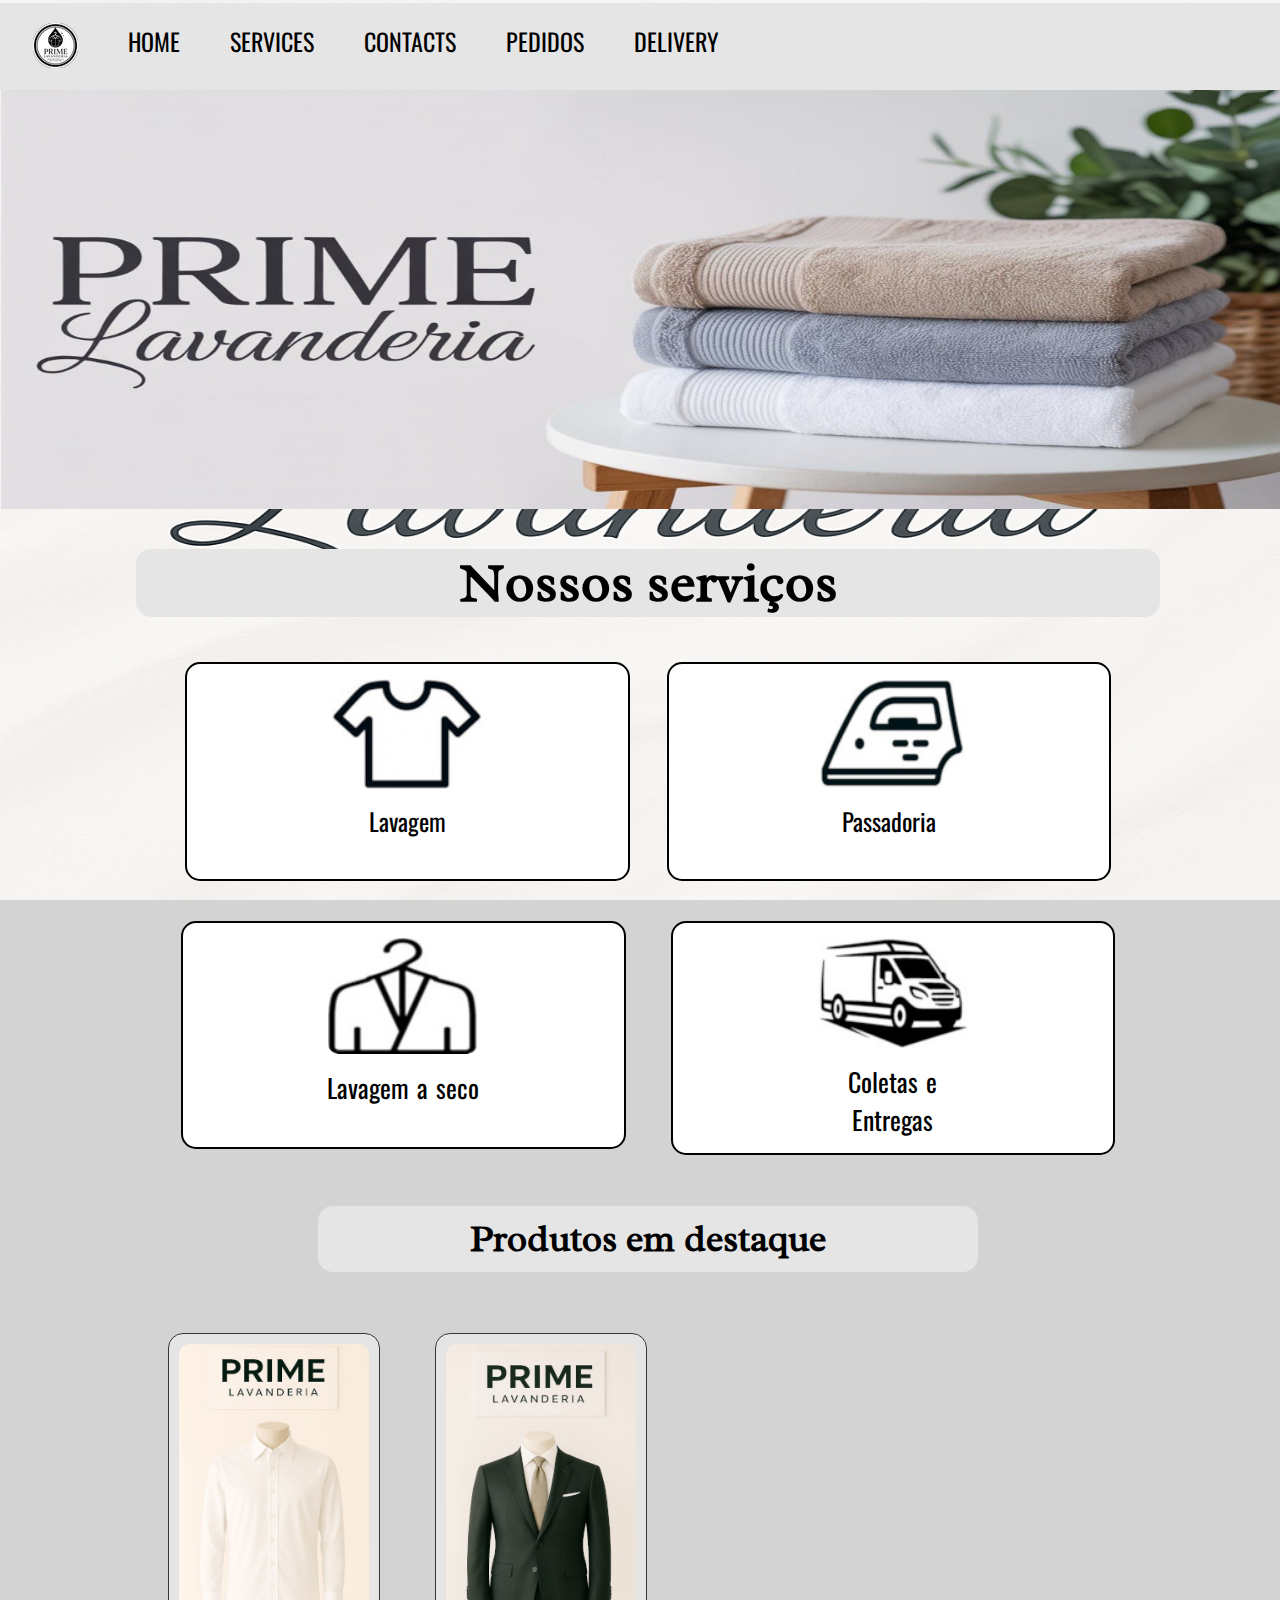
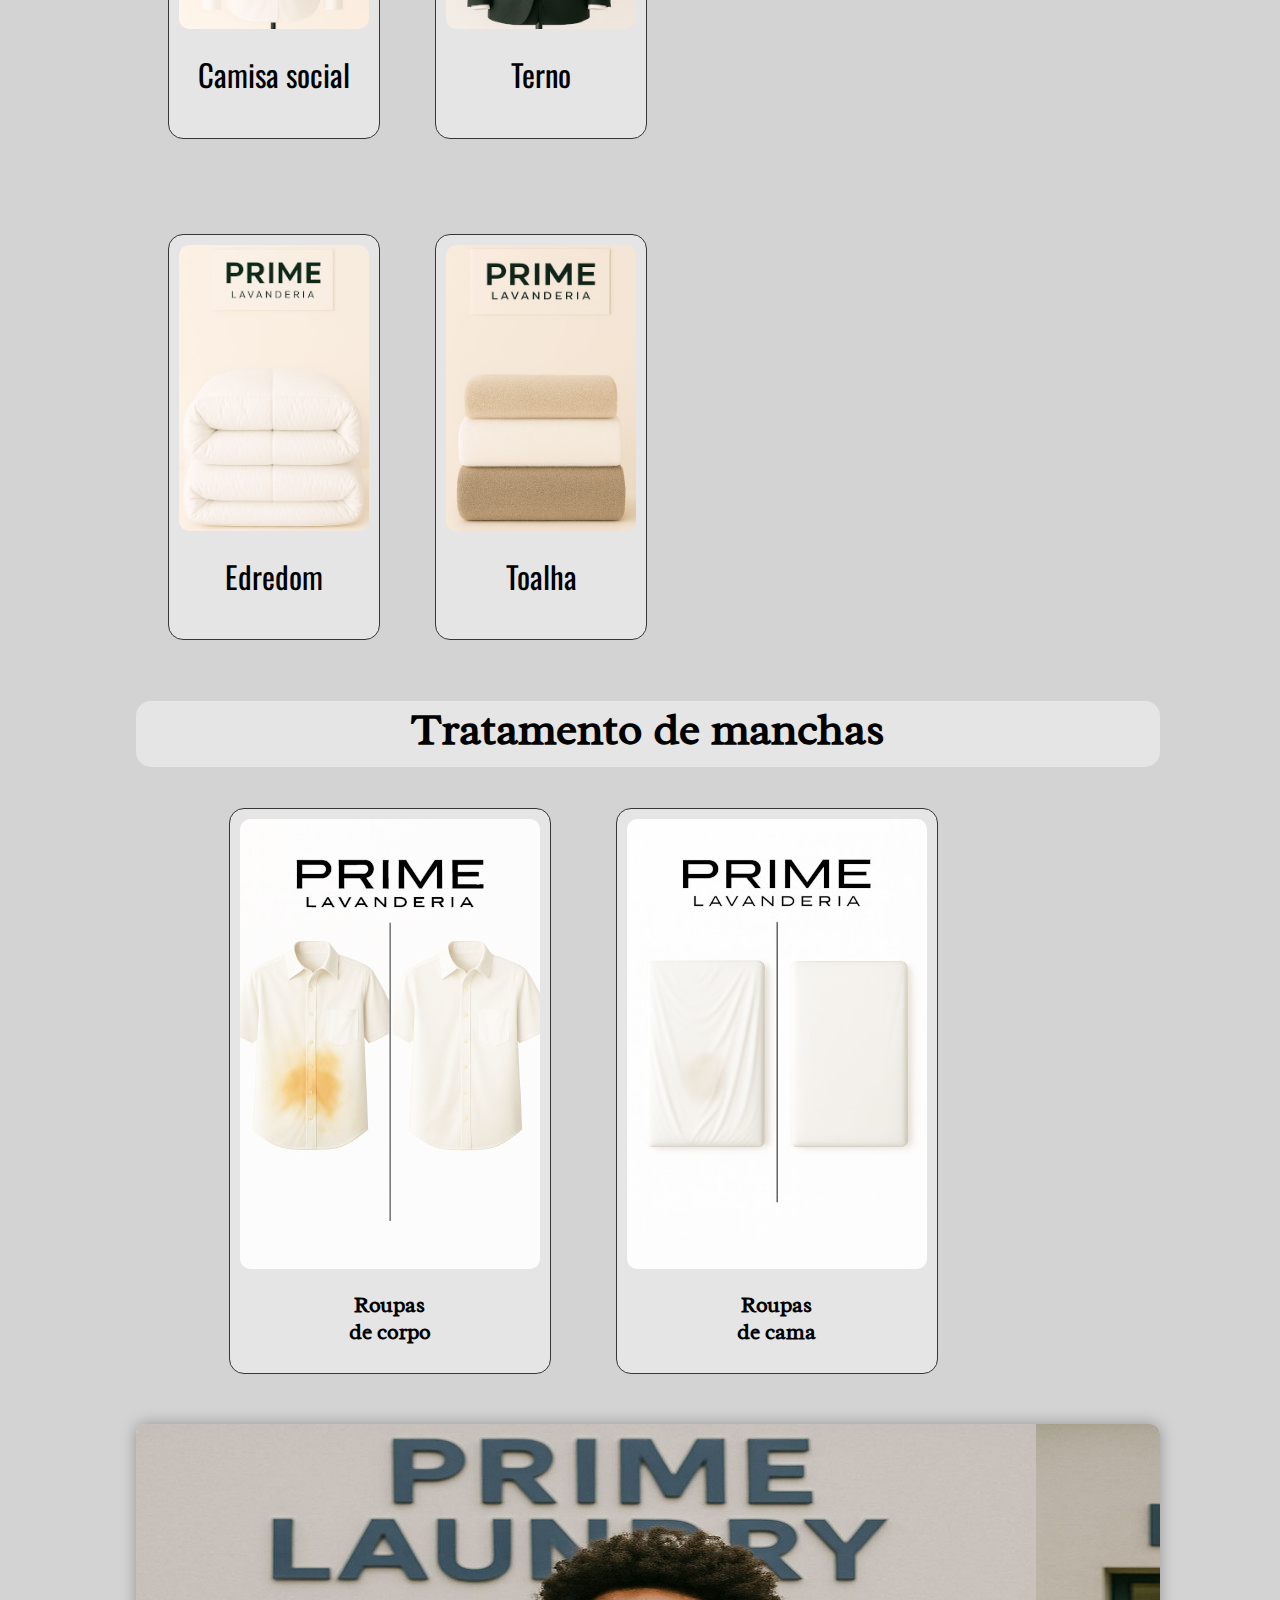
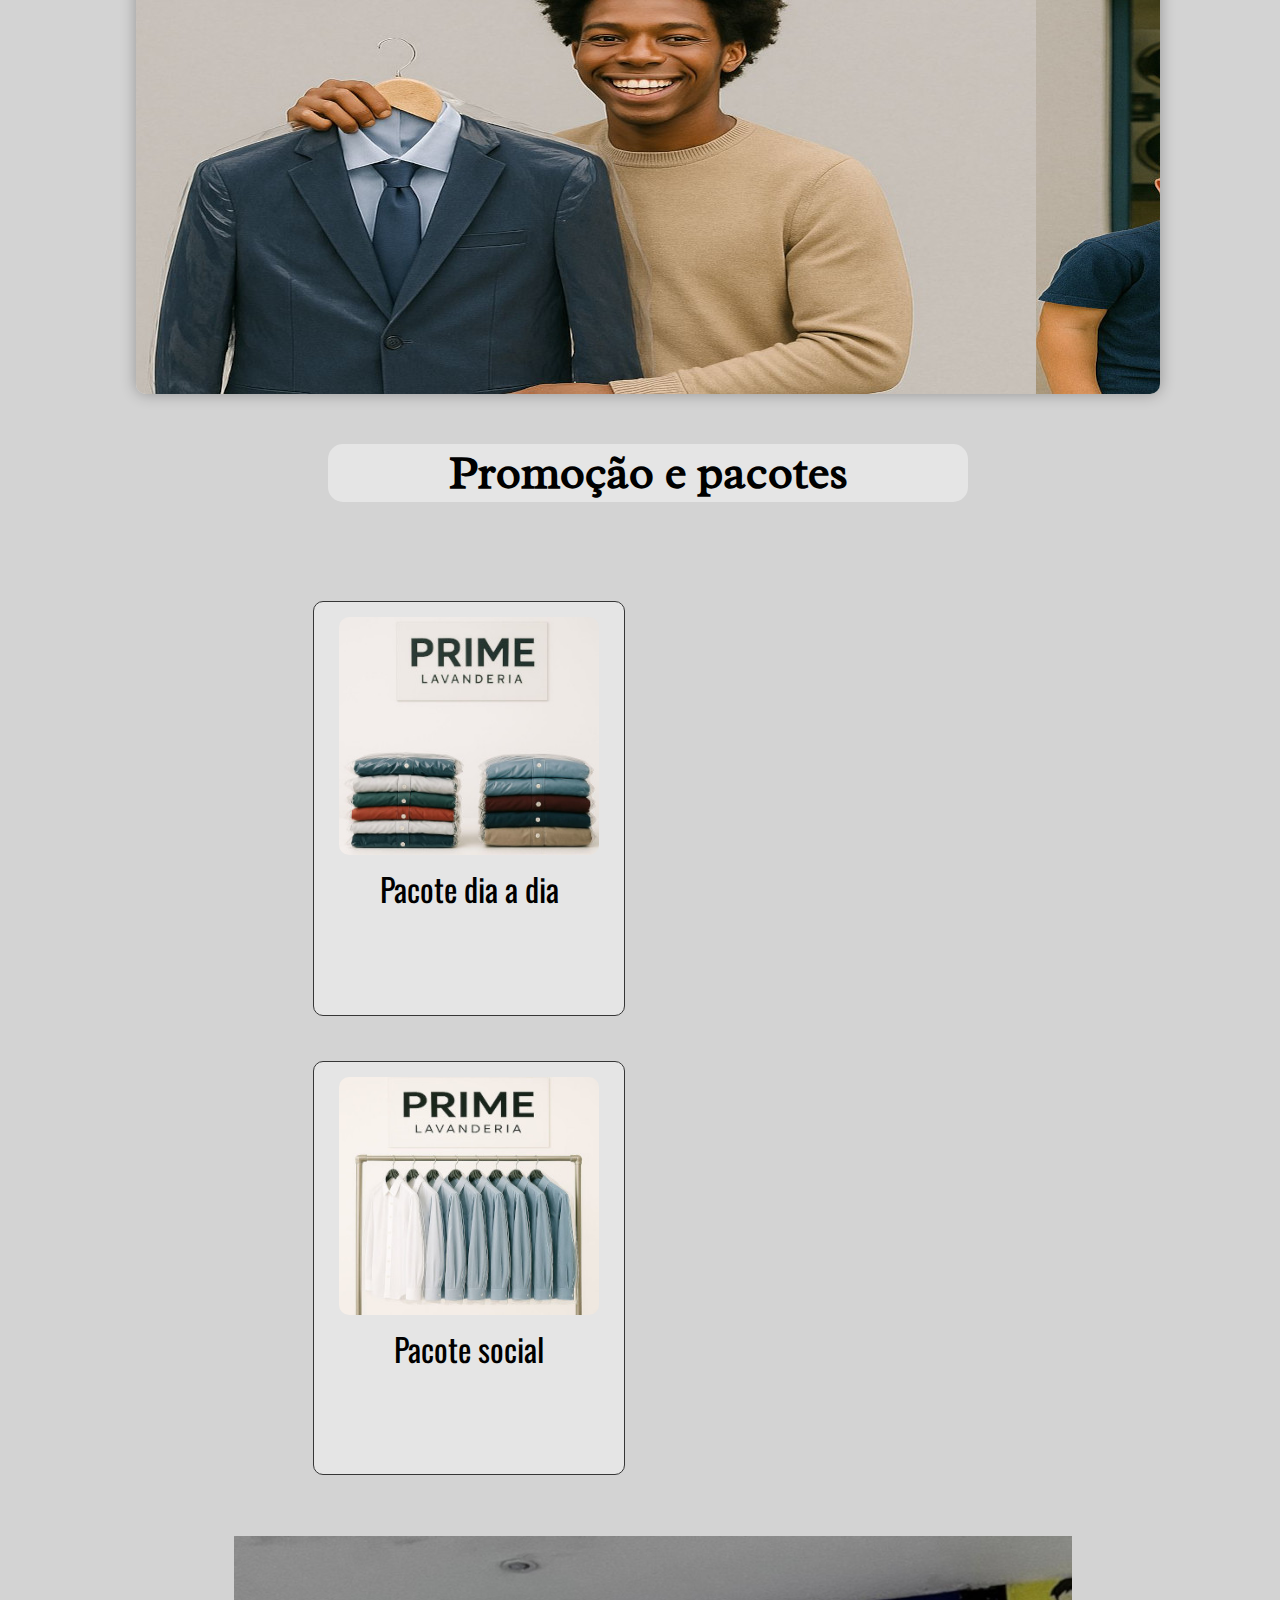
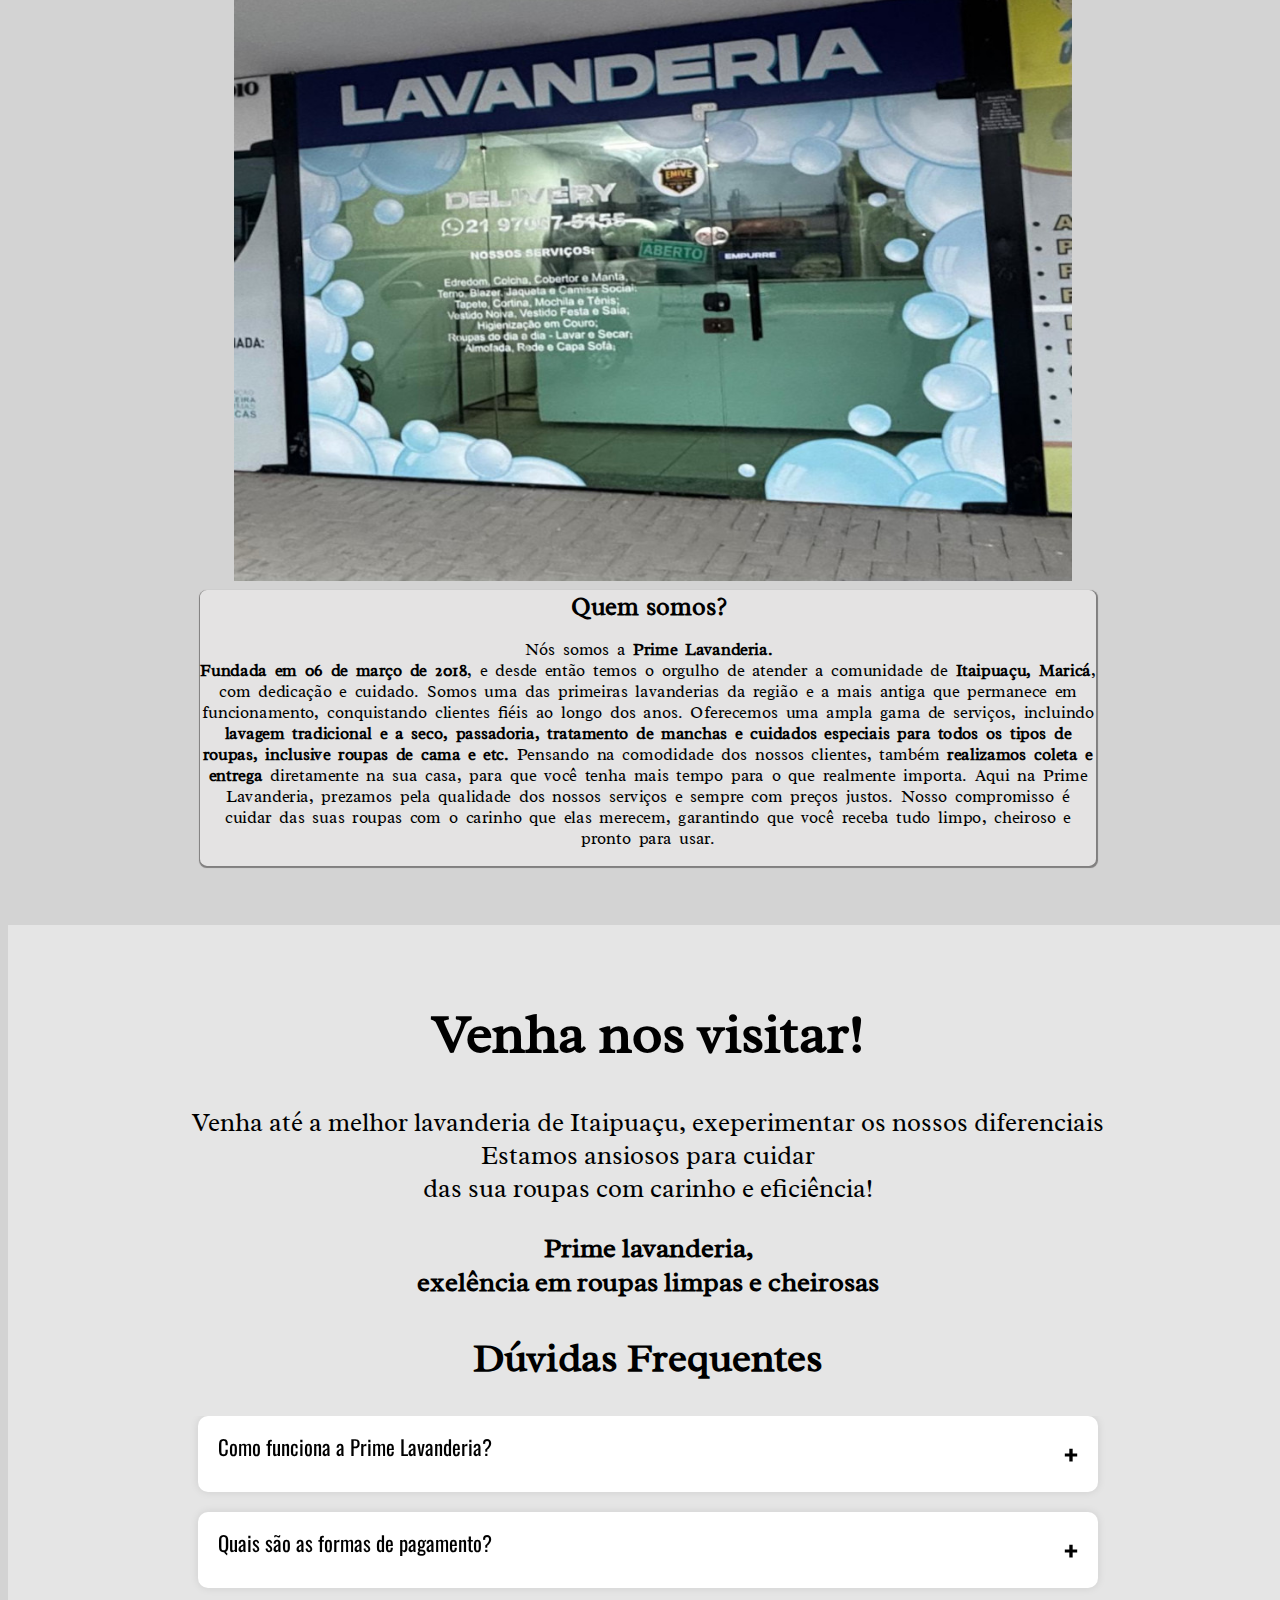
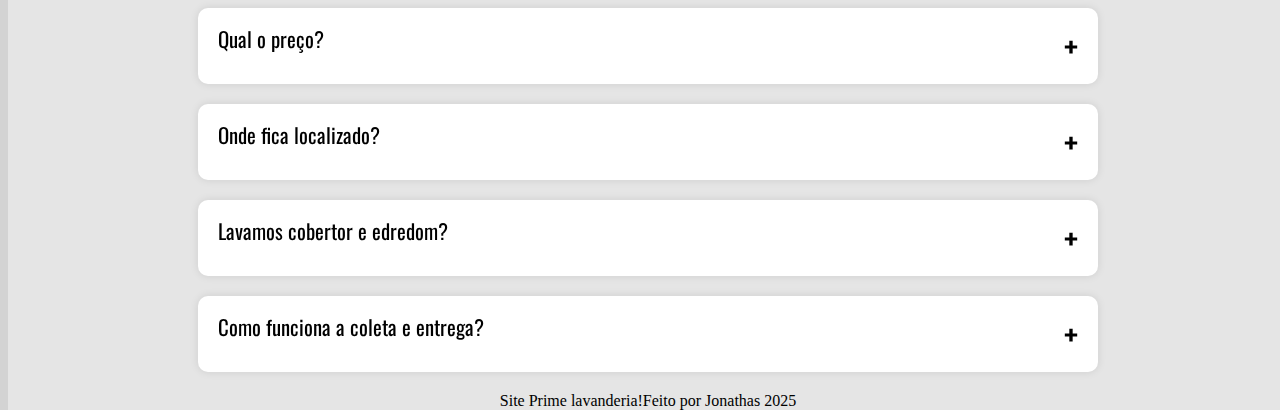
<file: index.html>
<!DOCTYPE html>
<html lang="pt-br">
<head>
    <meta charset="UTF-8">
    <meta name="viewport" content="width=device-width, initial-scale=1.0">
    <title>Prime lavanderia</title>
    <link rel="stylesheet" href="style.css">
    <link rel="shortcut icon" href="IMG/favicon (2).ico" type="image/x-icon">
       <link rel="stylesheet" href="https://cdnjs.cloudflare.com/ajax/libs/font-awesome/6.5.0/css/all.min.css">
    
</head>
<body>
    <header>
        <nav>
            <div class="menu-container">
                <ul class="menu">
                    <li id="menu00"><img src="img/prime_lavanderia_45px (1).png" alt=""></li>
                    <li id="menu01"><a href="index.html">HOME</a></li>
                    <li id="menu02"><a href="serviços.html">SERVICES</a></li>
                    <li id="menu03"><a href="loc.html">CONTACTS</a></li>
                    <li id="menu04"><a href="https://wa.me/5521970675155?text=Ol%C3%A1%2C%20gostaria%20de%20fazer%20um%20or%C3%A7amento!">PEDIDOS</a></li>
                    <li id="menu05"><a href="https://wa.me/5521970675155?text=Ol%C3%A1%2C%20gostaria%20do%20servi%C3%A7o%20delivery.">DELIVERY</a></li>
                    
            </ul>
            </div>
        </nav>
        <picture id="ft-001">
          <img src="img/02img-G.jpg" alt="" id="img01"></picture>
    </header>
<div class="h1pgcmc">
          <h1>Nossos serviços</h1>
</div>
      <main>
         <ul class="rp01">
            <li>
                  <div class="item-servico">
                  <a href="serviços.html"><picture>
                      <source media="(max-width:60px)" srcset="img/imgblusap.jpg">
                      <source media="(max-width:1024px)" srcset="img/imgblusam.jpg">
                      <img src="img/imgblusa.jpg" alt="imgblusa"></picture>
                                        <p>Lavagem</p>
                    </a>
                  </div>
            </li>
            <li>
                  <div class="item-servico1">
                  <a href="serviços.html">
                    <picture>
                      <source media="(max-width:60px)" srcset="img/ferro01p.jpg">
                                 <source media="(max-width:1024px)" srcset="img/ferro01m.jpg">
                                 <img src="img/ferro01.jpg" alt="imgferro"></picture>
                    <p>Passadoria</p>
                  </a>
                  </div>
           </li>
          </ul>
          <ul class="rp02">
           <li>
                  <div class="item-servico2">
                  <a href="serviços.html">
                    <picture><source media="(max-width:60px)" srcset="img/lavaseco01p.jpg">
                                 <source media="(max-width:1024px)" srcset="img/lavaseco01m.jpg">
                                 <img src="img/lavaseco01.jpg" alt="imgseco"></picture>
                    <p>Lavagem a seco</p>
                  </a>
                  </div>
           </li>
           <li>
                  <div class="item-servico3">
                  <a href="https://wa.me/5521970675155?text=Ol%C3%A1%2C%20gostaria%20do%20servi%C3%A7o%20delivery.">
                    <picture><source media="(max-width:60px)" srcset="img/drive01p.jpg">
                                 <source media="(max-width:1024px)" srcset="img/drive01m.jpg">
                                 <img src="img/drive01.jpg" alt="imgdrive"></picture>
                    <p>Coletas e <br>Entregas</p>
                  </a>
                  </div>
              </li>
          </ul>
  
          <h2 id="h201" >Produtos em destaque</h2>
            <ul id="ul03">
               <li class="destaque">
              <picture>
             <img src="img/social-01g.jpg" alt="camisa social"></picture>
               <p class="desc" >Camisa social</p>
               <p class="descricao">Lavar-passar R$ 12.00 <br> 
                  Passadoria R$ 8.00 </p>
              </li>
              <li class="destaque">
                  <picture>
             <img src="img/terno-01.jpg" alt="terno"></picture>
                  <p class="desc">Terno</p>
                  <p class="descricao">Lavar-passar R$ 30.00 <br> 
                 </p>
              </li>
            </ul>
            <ul id="ul03">
              <li class="destaque">
                  <picture>
             <img src="img/edredom-01.jpg" alt="edredom"></picture>
                  <p class="desc">Edredom</p> <p class="descricao">Solterio R$27.00 <br>
                  Casal R$29.00 <br> Queen R$32.00 <br> KingR$37.00</p>
              </li>
              <li class="destaque">
                  <picture>
             <img src="img/toalha (2).jpg" alt="toalha"></picture>
                  <p class="desc">Toalha</p> <p  class="descricao">Toalha-banho R$6.50 <br> Toalha-rosto R$4.00 </p>
              </li>
            </ul>
      <div>
        <h1 class="h1tratamento">Tratamento de manchas</h1>
        <ul class="tratamento">
        <li class="mancha">
          <img src="img/mancha01.jpg" alt="">
          <h2>Roupas <br> de corpo</h2>
          <p class="descricao01"> R$5.00</p>
        </li>
        <li class="mancha">
          <img src="img/mancha02.jpg" alt="">
          <h2>Roupas <br> de cama</h2>
          <p class="descricao01">R$10.00</p>
        </li>
        </ul>

      </div>



      <div class="carrosel-wrapper"> <div class="carrosel">
              <div class="carrosel-track">
             <img src="img-slide/img-g04.jpg" class="carrosel-img" alt="slide1">
             <img src="img-slide/img-g02.jpg" class="carrosel-img" alt="slide2">
             <img src="img-slide/img-g03.jpg" class="carrosel-img" alt="slide3">
             <img src="img-slide/img-g06.jpg" class="carrosel-img" alt="slide4">
             <img src="img-slide/img-g01.jpg" class="carrosel-img" alt="slide5">
              </div>
          </div>
  
  </div>

     <div id="pp01">
          <h2>Promoção e pacotes</h2>
      </div>
    <ul id="uldaul">
      <ul class="ul04">
      <li class="promo01">
        <picture><source media="(max-width:150px)" srcset="img/promo-g01.jpg">
               <source media="(max-width:1024px)" srcset="img/promo-g01.jpg">
               <img src="img/promo-g01.jpg" alt=""></picture>
        <p class="pdapromo titulo">Pacote dia a dia</p>
        <p class="pdapromo detalhe"> <a href="https://wa.me/5521970675155?text=Ol%C3%A1,%20como%20funciona%20o%20pacote%20de%20roupas?">Saiba mais.</a></p>
      </li>
      </ul>
      <ul class="ul04">
      <li class="promo01">
        <picture><source media="(max-width:150px)" srcset="img/promo-g02.jpg">
               <source media="(max-width:1024px)" srcset="img/promo-g02.jpg">
               <img src="img/promo-g02.jpg" alt=""></picture>
        <p class="pdapromo titulo">Pacote social</p>
        <p class="pdapromo detalhe"><a href="https://wa.me/5521970675155?text=Ol%C3%A1,%20como%20funciona%20o%20pacote%20social?">Saiba mais.</a></p>
      </li>
      </ul>
    </ul>
</div>
  <div id="ft-lav">
  
            <picture>
               <source media="(max-width:700px)" srcset="img/ft-lojap.jpg">
               <img
                src="img/foto-loja.jpg" alt="imgFt-loja01">
            </picture>
  </div>
      <div id="qm01">
          <article id="texto01">
              <h2 id="h202">Quem somos?</h2>
              <p>
              Nós somos a <strong>Prime Lavanderia. <br> Fundada em 06 de março de 2018</strong>, e desde então temos o orgulho de atender a comunidade de <strong>Itaipuaçu, Maricá</strong>, com dedicação e cuidado.  Somos uma das primeiras lavanderias da região e a mais antiga que permanece em funcionamento, conquistando clientes fiéis ao longo dos anos.
              Oferecemos uma ampla gama de serviços, incluindo <strong>lavagem tradicional e a seco, passadoria, tratamento de manchas e cuidados especiais para todos os tipos de roupas, inclusive roupas de cama e etc.</strong> Pensando na comodidade dos nossos clientes, também<strong> realizamos coleta e entrega </strong> diretamente na sua casa, para que você tenha mais tempo para o que realmente importa.
              Aqui na Prime Lavanderia, prezamos pela qualidade dos nossos serviços e sempre com preços justos. Nosso compromisso é cuidar das suas roupas com o carinho que elas merecem, garantindo que você receba tudo limpo, cheiroso e pronto para usar.
          </p>
          </article>
  
      </div>
      <div id="finalpg01">
              <h1 id="h1final">Venha nos visitar!</h1>
              <p id="pfinal">Venha até a melhor lavanderia de Itaipuaçu, exeperimentar os nossos diferenciais <br>
              Estamos ansiosos para cuidar <br> das sua roupas com carinho e eficiência! </p>
              <h2 id="h2final">Prime lavanderia,<br>exelência em roupas limpas e cheirosas </h2>
  
  
            <section id="faq" class="duvidas-frequentes">
            <h2 id="h2dvd">Dúvidas Frequentes</h2>
          <ul class="faq-lista">
  
       <li class="faq-item">
        <button class="faq-pergunta">
          <span class="faq-titulo">Como funciona a Prime Lavanderia?</span>
          <span class="faq-toggle">+</span>
        </button>
        <p class="faq-resposta">
          Você deixa sua roupa com a gente e nós cuidamos de tudo! <br>
          Em até 2 a 3 dias úteis,devolvemos suas peças limpas, cheirosas e bem cuidadas. <br>
          É praticidade com carinho!
        </p>
           </li>
  
          <li class="faq-item">
        <button class="faq-pergunta">
          <span class="faq-titulo">Quais são as formas de pagamento?</span>
          <span class="faq-toggle">+</span>
        </button>
        <p class="faq-resposta">
          Aceitamos cartões de débito, crédito, Pix e também dinheiro. <br>
          Você escolhe o que for mais fácil!
        </p>
          </li>
  
       <li class="faq-item">
        <button class="faq-pergunta">
          <span class="faq-titulo">Qual o preço?</span>
          <span class="faq-toggle">+</span>
           </button>
                <p class="faq-resposta">
          Os valores variam de acordo com o tipo de peça e serviço. <br>
          Confira todos os preços acessando nossa <a href="#servicos">página de serviços</a> no menu acima.
        </p>
        </li>
  
          <li class="faq-item">
        <button class="faq-pergunta">
          <span class="faq-titulo">Onde fica localizado?</span>
          <span class="faq-toggle">+</span>
        </button>
                <p class="faq-resposta">
          Estamos te esperando! Confira o endereço completo e veja como chegar <br>
          na nossa <a href="#localizacao">página de localização</a>.
        </p>
              </li>
  
            <li class="faq-item">
        <button class="faq-pergunta">
          <span class="faq-titulo">Lavamos cobertor e edredom?</span>
          <span class="faq-toggle">+</span>
        </button>
        <p class="faq-resposta">
          Sim! Lavamos cobertores, edredons, travesseiros, cortinas e até tapetes. <br>
          Deixe que a Prime cuide de tudo com carinho profissional.
        </p>
       </li>
  
       <li class="faq-item">
            <button class="faq-pergunta">
          <span class="faq-titulo">Como funciona a coleta e entrega?</span>
          <span class="faq-toggle">+</span>
         </button>
         <p class="faq-resposta">
          Entre em contato pelo WhatsApp, nos envie seu endereço fixo e pronto! <br>
          Para pedidos abaixo de R$120,00 cobramos uma taxa simbólica de R$5,00 pela entrega. <br>
           Simples, rápido e cômodo!
            </p>
                </li>
  
           </ul>
          </section>
     </main>

    <footer id="footer">Site Prime lavanderia!Feito por <a href="#" style="text-decoration: none; color: black;">Jonathas</a> 2025</footer>
   <script src="script.js"></script>
</body>
</html>
</file>
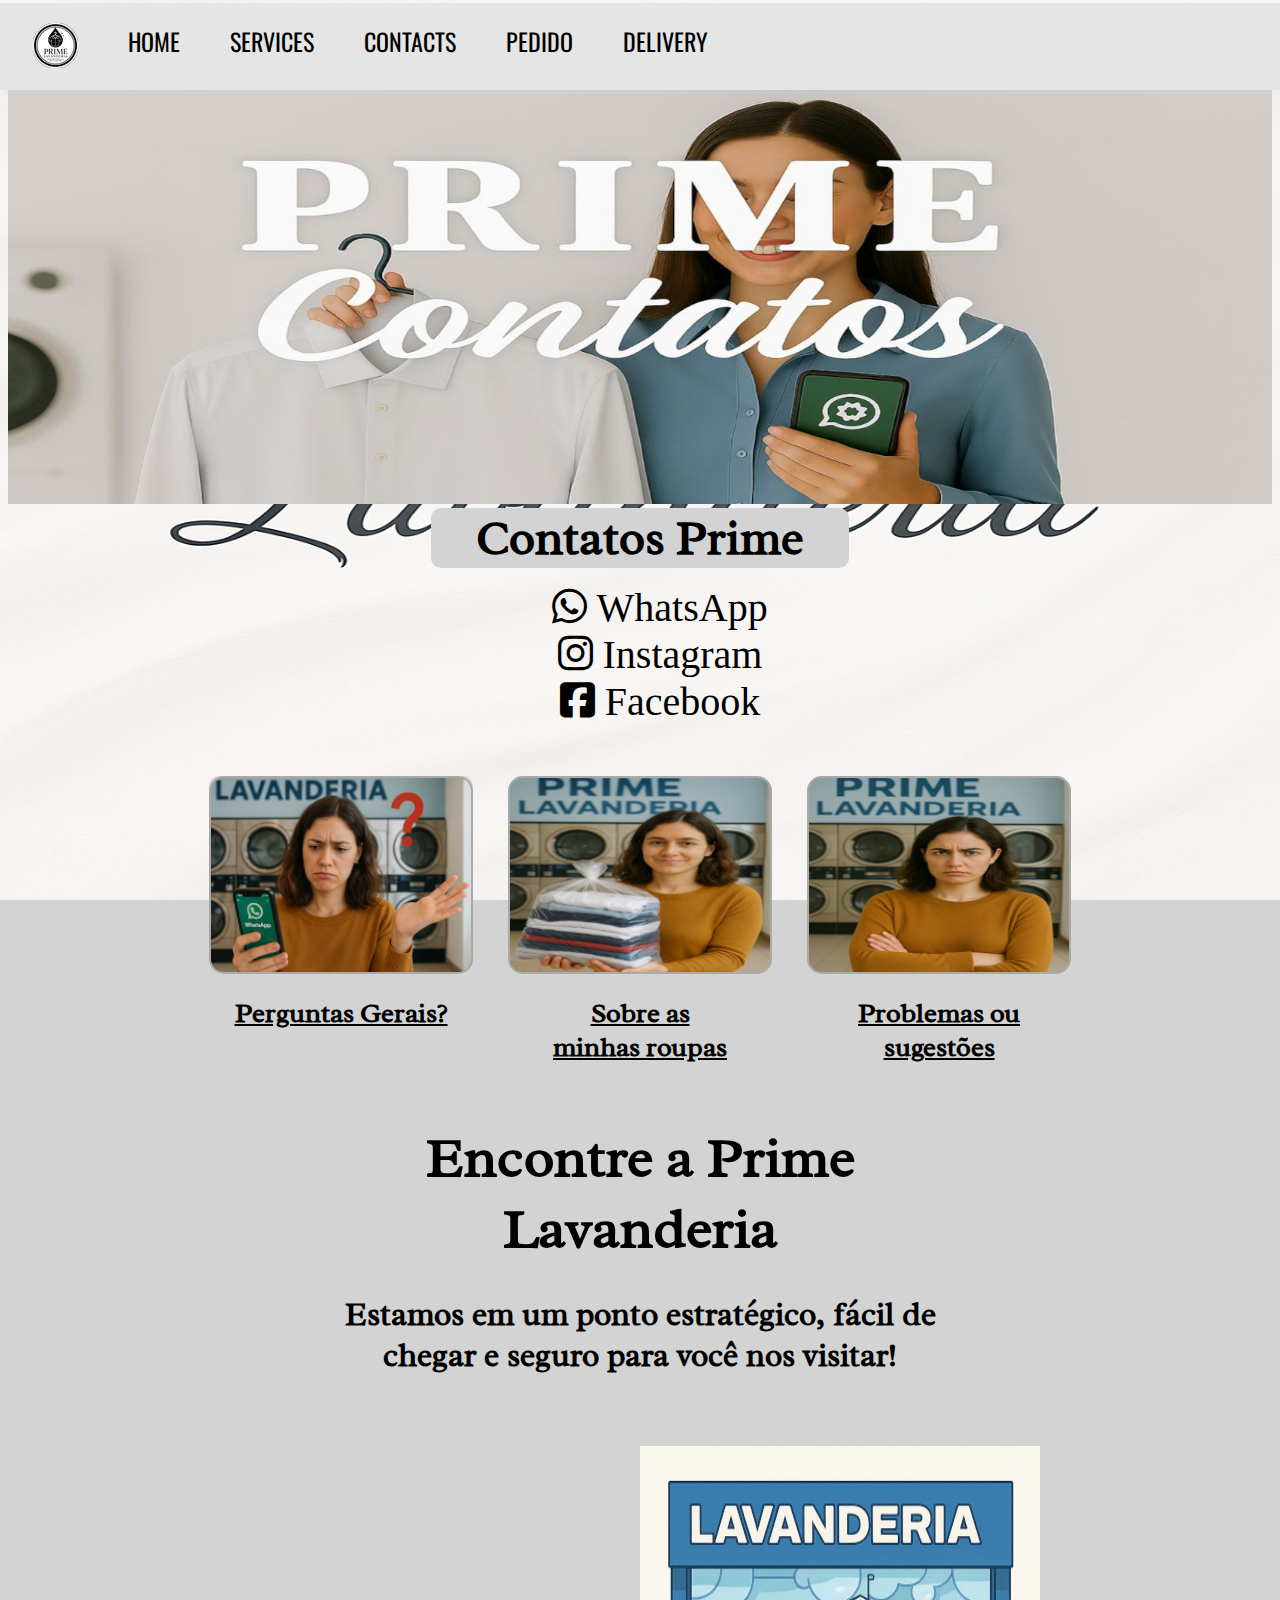
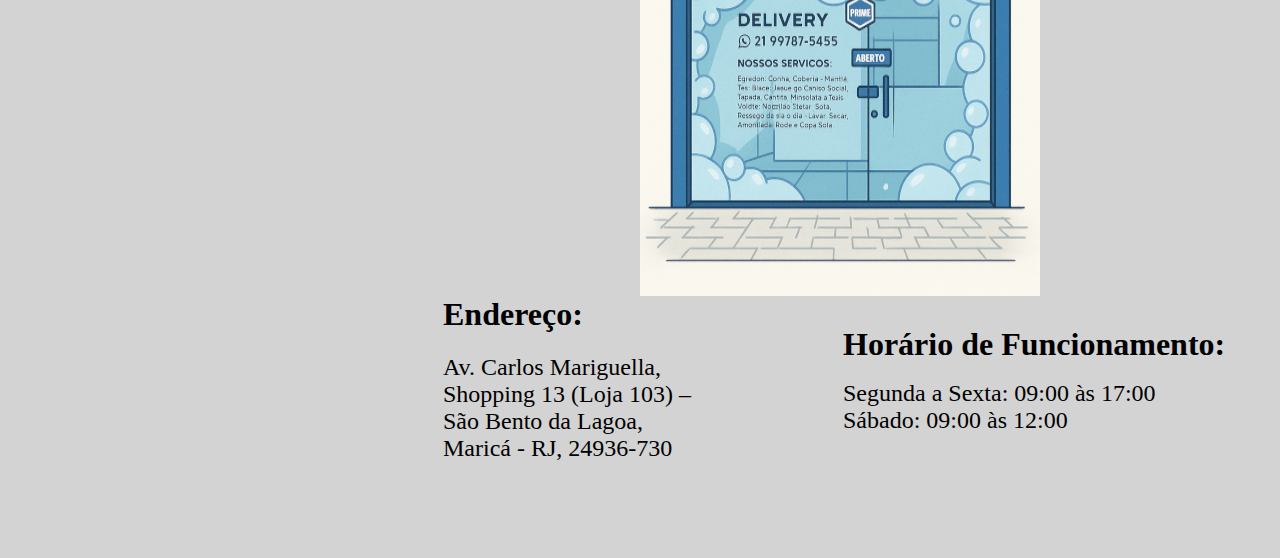
<file: loc.html>
<!DOCTYPE html>
<html lang="en">
<head>
    <meta charset="UTF-8">
    <meta name="viewport" content="width=device-width, initial-scale=1.0">
    <title>Prime location</title>
    <link rel="shortcut icon" href="img/favicon (2).ico" type="image/x-icon">
     <link rel="stylesheet" href="stylepg04.css">
     <link rel="stylesheet" href="https://cdnjs.cloudflare.com/ajax/libs/font-awesome/6.5.0/css/all.min.css">
     <link rel="stylesheet" href="https://cdnjs.cloudflare.com/ajax/libs/font-awesome/6.5.0/css/all.min.css">
     <link rel="stylesheet" href="https://cdnjs.cloudflare.com/ajax/libs/font-awesome/6.5.0/css/all.min.css">
     <link rel="stylesheet" href="https://cdnjs.cloudflare.com/ajax/libs/font-awesome/6.5.0/css/all.min.css">

</head>
<body>
    <header>
        <nav>
            <div class="menu-container">
                <ul class="menu">
                    <li id="menu00"><img src="img/prime_lavanderia_45px (1).png" alt=""></li>
                    <li id="menu01"><a href="index.html">HOME</a></li>
                    <li id="menu02"><a href="serviços.html">SERVICES</a></li>
                    <li id="menu03"><a href="loc.html">CONTACTS</a></li>
                    <li id="menu04"><a href="https://wa.me/5521970675155?text=Ol%C3%A1%2C%20gostaria%20de%20fazer%20um%20or%C3%A7amento!">PEDIDO</a></li>
                    <li id="menu05"><a href="https://wa.me/5521970675155?text=Ol%C3%A1%2C%20gostaria%20do%20servi%C3%A7o%20delivery.">DELIVERY</a></li>
                    
            </ul>
            </div>
        </nav>
        
         <picture id="ft-001">
          <img src="img/01contatos.jpg" alt="" id="img01"></picture>
<div>
             <h1 class="titulo">Contatos Prime</h1>
  <ul class="contc">
    
            <li class="licont" >
               <a href="https://wa.me/5521970675155?text=Ol%C3%A1%2C%20gostaria%20de%20fazer%20um%20or%C3%A7amento!"><i class="fab fa-whatsapp"></i> WhatsApp</a>
            </li>
             <li class="licont">
               <a href="https://www.instagram.com/prime.lavanderia_?igsh=cnd2MDBndnE4YXhp&utm_source=qr" target="_blank" class="insta-link">
                           <i class="fab fa-instagram"></i>  Instagram</a>
             </li>
             <li class="licont">
                <a href="https://www.facebook.com/share/1Ag4EGhcQm/?mibextid=wwXIfr" target="_blank" class="fb-link">
                <i class="fab fa-facebook-square"></i> Facebook
                 </a>
                </li>
   </ul>


</div>


          <div class="blocoscont01">
        <ul class="blocoscont">
            <div id="img-fundo">
                <li></li>
                <a href="https://wa.me/5521970675155?text=Ol%C3%A1%2C%20tenho%20d%C3%BAvidas!">
                    <h2>Perguntas Gerais? <br> <br></h2>
                </a>
            </div>
            <div  id="img-fundo02">  
                <li></li>
                    <a href="https://wa.me/5521970675155?text=Ol%C3%A1%2C%20gostaria%20de%20informa%C3%A7%C3%B5es%20sobre%20a%20minha%20lavagem!%20"> <h2>Sobre as <br> minhas roupas</h2>
                </a>
                
            </div>

            <div id="img-fundo03">
                <li>
                </li>
                <a href="https://wa.me/5521970675155?text=Ol%C3%A1%2C%20estou%20com%20problemas%2C%20ou%20tenho%20sugest%C3%B5es%20para%20melhora%20do%20servi%C3%A7o!%20">
                    <h2>Problemas ou <br> sugestões </h2>
                </a>
            </div>
        </ul>
       </div>
          <main>
             <h1 class="h1loc">Encontre a Prime Lavanderia</h1>
             <h3 class="h2loc">Estamos em um ponto estratégico, fácil de chegar e seguro para você nos visitar!</h3>
         
          <section class="loc">
            
             <div class="mapa">
                <iframe src="https://www.google.com/maps/embed?pb=!1m18!1m12!1m3!1d3673.6780984529423!2d-42.991152199999995!3d-22.962079300000003!2m3!1f0!2f0!3f0!3m2!1i1024!2i768!4f13.1!3m3!1m2!1s0x998f9ad70688f1%3A0xaceda47b6fef584c!2sPrime%20Lavanderia!5e0!3m2!1spt-BR!2sbr!4v1752188202512!5m2!1spt-BR!2sbr" width="600" height="450" style="border:0;" allowfullscreen="" loading="lazy" referrerpolicy="no-referrer-when-downgrade"></iframe>
                <img class="imgloc" src="img/lojaloc.png" alt="">
               
             </div>
          </section>
     <div class="info-contato">
      <h2 class="info-contato1"><strong >Endereço:</strong></h2>
        <p class="info-contato2"> Av. Carlos Mariguella,<br> Shopping 13  (Loja 103) –<br> São Bento da Lagoa,<br> Maricá - RJ, 24936-730
      </p>

      <h2 class="info-contato3"><strong>Horário de Funcionamento:</strong></h2>
        <p class="info-contato4">Segunda a Sexta: 09:00 às 17:00<br>
        Sábado: 09:00 às 12:00
      </p>
    </div>
  </main>

</body>
</html>
</file>
<file: style.css>
@charset "UTF-8";
@import url('https://fonts.googleapis.com/css2?family=Oswald:wght@200..700&family=Playfair+Display:ital,wght@0,400..900;1,400..900&display=swap');
@import url('https://fonts.googleapis.com/css2?family=Sevillana&display=swap');
@import url('https://fonts.googleapis.com/css2?family=Poppins&display=swap');
@import url('https://fonts.googleapis.com/css2?family=Radley:ital@0;1&display=swap');
@import url('https://fonts.googleapis.com/css2?family=Rouge+Script&display=swap');

  :root {
  --cor-01:rgb(255, 255, 255);
  --cor-02:#f0f4f8;
  --cor-03:darkblue;
  --cor-04: rgb(229,229,229);
  --cor-05:#EAF4FB;}
*{
  max-width: 100%;
  text-decoration: none;
  color: black;


}

body{
    background-color:lightgray;
    background-image: url(img/img-fundo\ \(2\).png);
    background-position: center center;
    background-size: 100% 100%;
    background-attachment: fixed;
    height: 100vh;
    overflow-x: hidden;
    margin: 8px 8px 8px 8px;
    
}


.menu-container {
  top: 0;
  left: 0;
  width: 100%;
  padding-top: 10px;
  background-color: var(--cor-04); 
  box-shadow: 0px 2px 5px rgba(0,0,0,0.1); 
  text-decoration: none;
  color: black;


}

.menu{
  width: 100%;
  background-color: var(--cor-04); 
  font-family: "Oswald", sans-serif;
  list-style: none;
  display: flex;
  gap: 50px;
  font-size: 1.5em;
  padding: 20px 0px 15px 40px;
  margin: -15px;
  cursor: pointer;
   text-decoration: none;
  color: black;

}
#menu00:hover{
  text-decoration:underline;
    transform: scale(1.4);
  transition: 0.3s;
}
#menu01:hover{
  background-color: darkgrey;
  text-decoration:underline;
    transform: scale(1.2);
  transition: 0.3s;
}


#menu02:hover{
  background-color: darkgrey;
   text-decoration:underline;
     transform: scale(1.2);
  transition: 0.3s;

}
#menu03:hover{
  background-color: darkgrey;
  text-decoration:underline;
    transform: scale(1.2);
  transition: 0.3s;
}
#menu04:hover{
  background-color: darkgrey;
  text-decoration:underline;
    transform: scale(1.2);
  transition: 0.3s;
}
#menu05:hover{
  background-color: darkgrey;
  text-decoration:underline;
    transform: scale(1.2);
  transition: 0.3s;
}


#img01{
  margin-top: -30px;
  margin: 15px 0px 0px -7px;
}
.h1pgcmc{
  text-align: center;
  font-size: 2.3em;
  font-family:"Radley", sans-serif ;
  background-color: var(--cor-04);
  border-radius: 15px;
  margin:auto;
   width: 35%;
}
/*menu02*/
.rp01 {
 flex-wrap: wrap;
  list-style: none;
  display: flex;
  justify-content: center;
  gap: 170px;
  padding: 0;
  margin: 40px 0;
  cursor: pointer;

}

.rp01 li {
  text-align: center;
  border-radius: 15px;
}
.rp02 {
 flex-wrap: wrap;
  list-style: none;
  display: flex;
  justify-content: center;
  gap: 170px;
  padding: 0;
  margin: 40px 0;
  cursor: pointer;

}

.rp02 li {
  text-align: center;
  border-radius: 15px;
}
.item-servico{
    border: 2px solid black;
  border-radius: 15px;
    padding: 15px;
  background-color: #fff;
}
.item-servico1{
    border: 2px solid black;
  border-radius: 15px;
  padding: 15px;
  background-color: #fff;
}
.item-servico2{
    border: 2px solid black;
  border-radius: 15px;
    padding: 15px;
  background-color: #fff;
}
.item-servico3{
    border: 2px solid black;
  border-radius: 15px;
    padding: 15px;
  background-color: #fff;
  height: 200px;
}
.item-servico img {
  width: 150px; /* ajuste o tamanho como quiser */
  transition: transform 0.3s;
  border-radius: 10px;
}
.item-servico p {
   word-spacing: 2px;
  margin-top: 10px;
  font-size: 1.7em;
  font-family: "Oswald", sans-serif;
  cursor: pointer;
  transition: 0.3s;

}

.item-servico p:hover {
  color: rgba(40, 40, 40, 0.7);
  text-decoration: underline;
  transform: scale(1.09);
  transition: 0.3s ease;
}

.item-servico1 img {
  width: 150px; /* ajuste o tamanho como quiser */
  transition: transform 0.3s;
  border-radius: 10px;
}

.item-servico1 p {
   word-spacing: 2px;
  margin-top: 10px;
  font-size: 1.7em;
  font-family: "Oswald", sans-serif;
  cursor: pointer;
  transition: 0.3s;

}

.item-servico1 p:hover {
  color: rgba(40, 40, 40, 0.7);
  text-decoration: underline;
  transform: scale(1.09);
  transition: 0.3s ease;
}

.item-servico2 img {
  width: 150px; /* ajuste o tamanho como quiser */
  transition: transform 0.3s;
  border-radius: 10px;
}


.item-servico2 p {
   word-spacing: 2px;
  margin-top: 10px;
  font-size: 1.7em;
  font-family: "Oswald", sans-serif;
  cursor: pointer;
  transition: 0.3s;

}

.item-servico2 p:hover {
  color: rgba(40, 40, 40, 0.7);
  text-decoration: underline;
  transform: scale(1.09);
  transition: 0.3s ease;
}

.item-servico3 img {
  width: 150px; /* ajuste o tamanho como quiser */
  transition: transform 0.3s;
  border-radius: 10px;
}

.item-servico3 p {
   word-spacing: 2px;
  margin-top: 10px;
  font-size: 1.7em;
  font-family: "Oswald", sans-serif;
  cursor: pointer;
  transition: 0.3s;

}

.item-servico3 p:hover {
  color: rgba(40, 40, 40, 0.7);
  text-decoration: underline;
  transform: scale(1.09);
  transition: 0.3s ease;
}
.item-servico:hover{
  transform: scale(1.09);
  transition: 0.3s ease;
}
.item-servico1:hover{
  transform: scale(1.09);
  transition: 0.3s ease;
}
.item-servico2:hover{
  transform: scale(1.09);
  transition: 0.3s ease;
}
.item-servico3:hover{ 
   transform: scale(1.09);
  transition: 0.3s ease;
}


   /*acabou*/

 /* menu 03 produtos destaques */
 #h201{
   font-family: "Radley", serif;
  font-size: 2.9em;
  text-align: center;
  padding-bottom: 10px;

  background-color: var(--cor-04);
   margin:auto;
   width: 33%;
   border-radius: 15px;
 
  
 }
 #ul03{
  
  cursor: pointer;
  padding: 35px;
  font-family: "Oswald", sans-serif;
  font-size: 1.6em;
  list-style: none;
  display: flex;
  gap: 165px;
  margin-left: 510px;
  cursor:pointer ;

 }
.destaque {
  background-color: var(--cor-04);
  border: 1.5px solid rgb(54, 54, 54);
  border-radius: 15px;
  padding: 10px;
  text-align: center;
  width: 180px; /* ajuste conforme suas imagens */
  transition: 0.3s;
}
.destaque > .descricao{
  display: none;
}

.destaque img {
  width: 100%; /* para se ajustar ao tamanho do li */
  border-radius: 10px;
}
.desc {
  font-size: 1.2em;
  margin-top: 15px;
}
.descricao{
  font-family: "Oswald", sans-serif;
  font-size: 0.8em;
}

.destaque.ativo {
  transform: scale(1.05);
  z-index: 10;
  position: relative;
}

.destaque.ativo > .descricao {
  display: block;
}

 /*Acabou*/
 /*tratamento manchas*/

.h1tratamento{
  text-align: center;
  font-family: "Radley", serif;
  font-size: 2.9em;
  padding-bottom: 10px;
  background-color: var(--cor-04);
   margin:auto;
   width: 33%;
   border-radius: 15px;
}
.tratamento{
padding-top: 25px;
justify-content: center;
 list-style: none; 
 text-align: center;
  display: flex;
  gap: 65px;
  cursor:pointer ;
  
}
.mancha{
 background-color: var(--cor-04);
  border: 1.5px solid rgb(54, 54, 54);
  border-radius: 15px;
  padding: 10px;
  font-size: 1.5em;
   font-family: "Radley", serif;
     transition: 0.3s;
     position: relative;
}


.descricao01 {
  font-family: "Radley", serif;
  font-size: 1.05em;
  display: none;
}

.mancha.ativo {
  transform: scale(1.05);
  z-index: 10;
}

.mancha.ativo .descricao01 {
  display: block;
}

 /*Acabou*/
 /*slide*/
.carrosel-wrapper {
  background-color: var(--cor-04);
  height: 100%;
    width: 900px; 
    margin: 50px auto; 
    overflow: hidden;
    border-radius: 10px;
    box-shadow: 0 0 15px rgba(0, 0, 0, 0.3);
    position: relative;
}

.carrosel {
    
    display: flex;
    align-items: center; 
    justify-content: center;
    height: auto; 
}

.carrosel-track {
  
    display: flex;
    transition: transform 0.5s ease-in-out; }

.carrosel-img {
   
     width: auto;
    height: auto; 
    max-width: 100%;
    display: block;
    flex-shrink: 0; 
    object-fit: contain;
}


 /*fim slide*/
 #uldaul{
  display: flex;
 }
 /*pp*/
 #pp01{
  display: block;
   text-align: center;
   font-size: 2em;
   font-family: "Radley", serif;
   background-color: rgb(229, 229, 229);
   margin: auto;
   width: 33%;
  border-radius: 15px ;
  
 }
 
.ul04 {
  cursor: pointer;
  list-style: none;
  display: flex;
  justify-content: center;
  text-align: center;
  width: 100%;
  gap: 0px;
  padding: 0;
  margin: 45px 0px;
}

.promo01 {
  background-color: rgb(229, 229, 229);
  padding: 15px 25px;
  border-radius: 10px;
  border: 1px solid rgb(54, 54, 54);
  transition: transform 0.3s ease;
  width: 260px;
  min-height: 340px; /* Espaço reservado para o texto aparecer */
  position: relative;
  overflow: hidden;
}

.promo01 img {
  display: flex;
  width: 100%;
  border-radius: 10px;
  transition: transform 0.3s ease;
}

.pdapromo {
  font-family: "Oswald", sans-serif;
  transition: transform 0.3s ease;
}

.pdapromo.titulo {
  font-size: 2em;
  margin-top: 10px;
}

.pdapromo.detalhe {
  font-size: 1.4em;
  margin-top: 10px;
  opacity: 0;
  visibility: hidden;
  transition: opacity 0.3s ease;
  height: auto;
  pointer-events: none; /* Evita cliques */

}
.promo01.ativo {
  transform: scale(1.05);
}

.promo01.ativo .pdapromo.titulo {
  transform: scale(1.05);
}

.promo01.ativo .pdapromo.detalhe {
  opacity: 1;
  visibility: visible;
  pointer-events: auto;
}

 /*acabou*/

 #h202{
  word-spacing: 2px;
  margin: 0;
  text-align: center;
 }
#qm01 {
  display: flex;
  justify-content: center;   /* Centraliza horizontalmente */
  align-items: center;       /* Centraliza verticalmente */
  transform: scale(0.7);     /* Reduz tudo em 30% */
  transform-origin: center;  /* Garante que o centro seja a base do redimensionamento */
  margin: auto;
}

#texto01 {
  margin: auto;
  font-family: "Radley", serif;
  text-indent: 2px;
  font-size: 1.5em;
  background-color: rgb(228, 227, 227);
  padding: -35px 35px 35px 35px ;
  border-radius: 10px 10px 10px 10px;
  box-shadow: 1px 1px 1px 1px rgb(128, 127, 127);
  word-spacing: 5px;
  text-align: center;
}

#ft-lav picture img {
  display: block;
  margin: auto;
  height: 645px;
  margin-bottom: -50px;
}
/**/
#finalpg01{
  padding-top: 35px;
 font-family: "Radley", serif;
  background-color: rgb(229, 229, 229);
  text-align: center;
  height: 100%;
  width: 100%;
}
#h1final{
   text-align: center;
   font-size: 3.5em;
}
#pfinal{
   font-size: 1.6em;
}
#h2final{
  font-size: 1.7em;
}
/**/
#h2dvd{
  font-size: 2.5em;
}

.faq-lista {
  position: sticky;
  top: 80px;
  max-height: calc(100vh - 80px); 
  overflow-y: auto; 
  column-gap: 40px;
  list-style: none;
  font-family: "Radley", serif;
  margin: 30px auto;
  max-width: 900px;
  padding: 0 20px;
}


.faq-item {

  background-color: #fff;
  border-radius: 10px;
  padding: 15px 20px;
  margin-bottom: 20px;
  box-shadow: 0 0 8px rgba(0, 0, 0, 0.1);
  break-inside: avoid; /* para colunas, não quebrar o item no meio */
}

.faq-pergunta {
  background: none;
  border: none;
  font-size: 1.3em;
  width: 100%;
  text-align: left;
  font-family: "Oswald", sans-serif;
  display: flex;
  justify-content: space-between;
  cursor: pointer;
  padding: 0;
}

.faq-toggle {
  
  font-weight: bold;
  font-size: 1.5em;
  transition: transform 0.2s ease;
}

.faq-resposta {
  font-size: 1em;
  margin-top: 10px;
  display: none;
  animation: fadeIn 0.3s ease forwards;
}

.faq-item.ativo .faq-resposta {
  display: block;
}

.faq-item.ativo .faq-toggle {
  transform: rotate(45deg);
}

@keyframes fadeIn {
  from { opacity: 0; transform: translateY(-5px); }
  to   { opacity: 1; transform: translateY(0); }
}
#footer{
    text-align: center;
     background-color: rgb(229, 229, 229);
     margin-top: -30px;
     text-decoration: none;
     color: black;
}
@media screen and (max-width:1324px)
 {
  *{
    max-width: 100%;
  }
  body{
    width: 100%;
    height: 100vh;
  }

 #bt01{
  height: 25px;
 }

#bt01:hover{
height: none;
transform: none;
 }
.h1pgcmc{
     width: 80%;
 font-size: 1.7em;
 margin-bottom: 130px;

 text-align: center;
 justify-content: center;
}
 .rp01{
   margin-top: -95px;
   display: flex;
   padding: 5px;
  justify-content: center;
  text-align: center;
   font-size: 0.9em;
   gap: 27px;
 }
 .rp01 li{
  padding: 5px;
  width: 35%;
  text-align: center;
 }
 .rp01 img{
  max-width: 75%;

 }
 .rp02{
   margin-top: -25px;
   display: flex;
   padding: 5px;
  justify-content: center;
    gap: 25px;
   font-size: 0.95em;
  height: 250px;
 }
 .rp02 li{
  padding: 10px;
  width: 35%;
  text-align: center;
 }
 .rp02 img{
  max-width: 75%;

 }
 #h201{
  font-size: 2.3em;
  width: 50%;
  padding: 10px;
 }

 #ul03{
  margin-left: 125px;
  display: flex;
  column-count: 2;
  width: 85%;
  gap: 55px;

 }

.destaque {
  justify-content: center;
  width: 190px;
}

.destaque img {
  justify-content: center;
  width: 100%; 
  border-radius: 10px;
}

.desc {
  justify-content: center;
  font-size: 1.2em;
  margin-top: 15px;
}

#ul03 li:hover {

  transform: none;
  transition: none;
}
.h1tratamento{
     width: 80%;
 font-size: 2.8em;
 text-align: center;
 justify-content: center;

}
.tratamento{
  margin-left: 55px;
  width: 75%;
  text-align: center;
 display: flex;
}
.mancha li{
  gap: 1px;
  display: flex;

}
.mancha img{
   justify-content: center;
  width: 100%; 
  border-radius: 10px;
}
.descricao{
    justify-content: center;
  font-size: 0.5em;
  margin-top: 15px;
}
.mancha h2{
    justify-content: center;
  font-size: 0.9em;
  margin-top: 15px;
}

.carrosel-wrapper{
  width: 80%;
  justify-content: center;
}
#pp01{
   font-size: 1.9em;
  width:50%;
  padding: 0px;
  text-align: center;
  gap: 10px;
}

#ft-lav{
  justify-content: center;
  margin-left: 10px;
}
#uldaul{
 display: inline-block;
    width:60%;
    margin-left: 37px;
}
}

@media screen and (max-width:480px)
{
  *{
      max-width: 100%;
  }
  body{
    background-image: none;
  }
  .menu-container {
     max-width: 100%;
    display: flex;
    align-items: center;
    padding: 10px 0px;
  }
  .menu {
    text-align: center;
  height: 5vh;
  width: 100%;
  max-width: 100%;
  gap: 10px;
   padding: 0;
  margin-top: 5px;
    margin-left: -15px;
  margin-bottom: 5px;
    font-size: 1em; /* Reduz o tamanho da fonte */
  }

  .menu li {
    width: 100%;
    text-align: center;
  }
  #menu00{
   display: none;
  }
   #menu01{
    margin-left: 10px;
  }

  #ft-001 img{
  margin-top: 0px;
  margin: 0px;
  padding: 0px;
  width: 100%;
  max-width: 100%;
  height: auto;
}
.h1pgcmc{
   width: 80%;
 font-size: 1.1em;
 margin-bottom: 130px;
 margin-left: 30px;
 text-align: center;
 justify-content: center;

}
 .item-servico3{
 height: 133px; 
}

.rp01{
   margin-top: -95px;
   display: flex;
   padding: 0;
  justify-content: center;
    gap: 10px;
   font-size: 0.7em;
  margin-right: 20px;
 }
 .rp01 li{
  padding: 4px;
  width: 30%;
  text-align: center;
 }
 .rp01 img{
  max-width: 75%;

 }
 .rp02{
   margin-right: 20px;
   margin-top: -25px;
   display: flex;
   padding: 0;
  justify-content: center;
    gap: 10px;
   font-size: 0.7em;
  height: 200px;
 }
 .rp02 li{
  padding: 4px;
  width: 30%;
  text-align: center;
 }
 .rp02 img{
  max-width: 75%;

 }
#h201{
  text-align: center;
    font-size: 1.9em;
    width: 80%;
  margin-right: 40px;
 }
 #ul03{
  margin: auto;
  display: flex;
  column-count: 2;
  width: 60%;
  gap: 35px;
  font-size: 1.3em;
 }

.destaque > li{
  width: 60%;
  margin: auto;
  justify-content: center;
  gap: 20px;
  display: flex;
}


.destaque img {
  justify-content: center;

  border-radius: 10px;
}

.desc {
  justify-content: center;
  font-size: 0.9em;
  margin-top: 15px;
}

#ul03 li:hover {

  transform: scale(1.1);
  transition: 0.3s;
}
/**/
.h1tratamento{
  margin: auto;
     width: 80%;
 font-size: 1.9em;
 text-align: center;
 justify-content: center;

}
.tratamento{
  padding-left: 0px;
  padding-bottom: 25px;
  margin: auto;
  width: 75%;
  text-align: center;
}
.mancha li{
  gap: 1px;
  display: flex;

}
.mancha img{
   justify-content: center;
  width: 100%; 
  border-radius: 10px;
}
.descricao{
    justify-content: center;
  font-size: 0.5em;
  margin-top: 15px;
}
.mancha h2{
    justify-content: center;
  font-size: 0.9em;
  margin-top: 15px;
}

/**/
.carrosel-wrapper{
  justify-content: center;
  width: 80%;
  margin: auto;
   margin-right: 47px;
}
/**/
#pp01{ 
    font-size: 1.3em;
    width: 80%;
    margin: auto;
}
  #uldaul{
    padding-left: 0;
    margin: auto;
    display: block;
    width:40%;
    font-size: 0.9em;
    padding-bottom: -25px;
    padding-bottom: 0px;

  }
.ul04{
  margin-top: 5px;
}
/**/

#ft-lav{
  margin: auto;
    width: 62%;
    height: 630px;


}
#qm01{
  margin-top: -175px;
}
#texto01{
  padding: 0px 20px;
}


#faq-item li{
  font-size: 0.9em;
  justify-items: center;
  justify-content: center;
  color: black;
}
#faq-resposta p{ 
  margin-right: 20px;
}
#finalpg01{
  font-size: 0.7em;
  text-align: center;

}

#menu00:hover{
  transform: none;
}
#menu01:hover{
 transform: none;
}
#menu02:hover{
 transform: none;
}
#menu03:hover{
 transform: none;
}
#menu04:hover{
 transform: none;
}
.carrinho:hover{
 transform: none;
}
#cx01:hover{
 transform: none;
}
#bt01:hover{
height: auto;
}
.item-servico p:hover {
 transform: none;
}
.item-servico1 p:hover{
 transform: none;
}
.item-servico2 p:hover{
 transform: none;
}
.item-servico3 p:hover{
 transform: none;
}
.item-servico:hover{
 transform: none;
}
.item-servico1:hover{
 transform: none;
}
.item-servico2:hover{
 transform: none;
}
.item-servico3:hover{
 transform: none;
}
#ul03 li:hover{
 transform: none;
}
.promo01:hover {
 transform: none;
}
.promo01:hover .pdapromo.titulo{
 transform: none;
}
.promo01:hover .pdapromo.detalhe{
 transform: none;  
}
header{
  width: 100%;
}

}
</file>
<file: stylepg04.css>
@charset "UTF-8";
@import url('https://fonts.googleapis.com/css2?family=Oswald:wght@200..700&family=Playfair+Display:ital,wght@0,400..900;1,400..900&display=swap');
@import url('https://fonts.googleapis.com/css2?family=Sevillana&display=swap');
@import url('https://fonts.googleapis.com/css2?family=Poppins&display=swap');
@import url('https://fonts.googleapis.com/css2?family=Radley:ital@0;1&display=swap');
@import url('https://fonts.googleapis.com/css2?family=Rouge+Script&display=swap');

  :root {
  --cor-01:rgb(255, 255, 255);
  --cor-02:#f0f4f8;
  --cor-03:darkblue;
  --cor-04: rgb(229,229,229);
  --cor-05:#EAF4FB;}
*{
  max-width: 100%;
  text-decoration: none;
  color: black;


}

body{
      background-color:lightgray;
    background-image: url(img/img-fundo\ \(2\).png);
    background-position: center center;
    background-size: 100% 100%;
    background-attachment: fixed;
    height: 100vh;
    overflow-x: hidden;
    margin: 8px 8px 8px 8px;
    
}


.menu-container {
  top: 0;
  left: 0;
  width: 100%;
  padding-top: 10px;
  background-color: var(--cor-04); 
  box-shadow: 0px 2px 5px rgba(0,0,0,0.1); 
  text-decoration: none;
  color: black;


}

.menu{
  width: 100%;
  background-color: var(--cor-04); 
  font-family: "Oswald", sans-serif;
  list-style: none;
  display: flex;
  gap: 50px;
  font-size: 1.5em;
  padding: 20px 0px 15px 40px;
  margin: -15px;
  cursor: pointer;
   text-decoration: none;
  color: black;

}
#menu00:hover{
  text-decoration:underline;
    transform: scale(1.4);
  transition: 0.3s;
}
#menu01:hover{
  background-color: darkgrey;
  text-decoration:underline;
    transform: scale(1.2);
  transition: 0.3s;
}


#menu02:hover{
  background-color: darkgrey;
   text-decoration:underline;
     transform: scale(1.2);
  transition: 0.3s;

}
#menu03:hover{
  background-color: darkgrey;
  text-decoration:underline;
    transform: scale(1.2);
  transition: 0.3s;
}
#menu04:hover{
  background-color: darkgrey;
  text-decoration:underline;
    transform: scale(1.2);
  transition: 0.3s;
}
#menu05:hover{
  background-color: darkgrey;
  text-decoration:underline;
    transform: scale(1.2);
  transition: 0.3s;
}

#img01{
  margin-top: 15px;
  width: 100%;

}
.contc{
  list-style: none;
  text-align: center;
}
.contc li{
  list-style: none;
    text-align: center;
  font-size:2.5em;
}

.titulo{
  text-align: center;
background-color: lightgray;
  color: black;
   font-family:"Radley", sans-serif ;
    font-size: 3em;
    margin: auto;
    width: 33%;
    border-radius: 10px;
}
.blocoscont01 {
  text-align: center;
  padding: 35px;
}

.blocoscont {
  list-style: none;
  display: flex;
  flex-wrap: wrap; /* permite quebrar em telas menores */
  justify-content: center;
  gap: 35px;
  border-radius: 15px; ;
  padding: 0;
  margin: 0;
}

.blocoscont li {
  background-color: lightgray;
  border: 2px solid darkgrey;
  border-radius:15px;
  padding: 30px;
  width: 200px;
  height: 134px;
  background-size: cover;
  background-position: center;
  display: flex;
  flex-direction: column;
  justify-content: space-between;
}

.blocoscont h2 {
  background-color: lightgray;
  color: black;
  padding-top: -19px;
  font-size: 1em;
  font-family: 'Radley', sans-serif;
}

.blocoscont a {
  margin-top: -15px;
  margin-bottom: 35px;
  color: black;
  font-size: 1.7em;
  text-decoration: underline;
  font-weight: bold;
}

#img-fundo li{
  background-color: lightgray;
  border-radius: 15px;
  background-image: url(img-contacts/mulherdvd.png);
}
#img-fundo{
  background-color: lightgray;
  border-radius: 10px;
}
#img-fundo02 li{
  border-radius: 15px;
  flex-wrap: wrap; 
  background-image: url(img-contacts/pedidos.png);
}
#img-fundo02 {
  border-radius: 15px;
  background-color: lightgray;
}
#img-fundo02 h2{
  padding-top: -30px;
}

#img-fundo03 li{
  border-radius: 15px;
  flex-wrap: wrap; 
  background-image: url(img-contacts/problemas.png);
}
#img-fundo03 {
  border-radius: 15px;
  background-color: lightgray;
}
/**/

main{

    padding-bottom: 100px;
    margin-top: -15px;
    padding-top: 15px;
    border-radius: 10px;
    
    
}
.h1loc{
  
    text-align: center;
    font-size: 3.5em;
     font-family: 'Radley', sans-serif;
     border-radius: 10px;
     background-color: lightgray;
     display: block;
     margin: auto;
     width: 50%;
}
.h2loc{
    text-align: center;
    font-size: 2em;
     font-family: 'Radley', sans-serif;
     border-radius: 10px;
     padding-top: 30px;
     display: block;
     margin: auto;
     width: 50%;
}
.loc{
    text-align: center;
}
.mapa{
    padding-top:70px ;
    margin-top: 30px;
    gap: 25px;
    display: flex;
    margin: auto;
    width: 800px;

}
.info-contato1{
margin-top: 0px;
margin-left: 435px;
font-size: 2em;
}
.info-contato2{
 margin-top: -5px;
margin-left: 435px;
font-size: 1.5em;
}
.info-contato3{
margin-top: -160px;
margin-left: 835px;
font-size: 2em;
padding-bottom: 50px;
}
.info-contato4{
 margin-top: -60px;
margin-left: 835px;
font-size: 1.5em;
}
.info-contato5 h2{
  border-radius: 10px;
     background-color: lightgray;
    font-size: 2.5em;
    margin: auto;
    display: block;
    width: 30%;
    text-align: center;
}
.info-contato6{
    border-radius: 10px;
    background-color: lightgray;
    margin: auto;
    display: block;
    width: 20%;
    text-align: center;
    font-size: 2em;
}
@media screen and (max-width:480px){

  *{
      max-width: 100%;
  }
  body{
    background-image: none;
  }
  .menu-container {
     max-width: 100%;
    display: flex;
    align-items: center;
    padding: 10px 0px;
  }
  .menu {
    text-align: center;
  height: 5vh;
  width: 100%;
  max-width: 100%;
  gap: 5px;
   padding: 0;
  margin-top: 5px;
    margin-left: -15px;
  margin-bottom: 5px;
    font-size: 1em; /* Reduz o tamanho da fonte */
  }

  .menu li {
    width: 100%;
    text-align: center;
  }
  #menu00{
   display: none;
  }
  #menu01{
    margin-left: 10px;
  }
  #ft-001 img{
    margin-top: -10px;
  }
  .titulo{
    font-size:1.9em ;
    width: 80%;
  }
  .contc {
    display: block;
    margin: auto;
  }
  .licont{
    margin-left: -20px;
    font-size: 1.3em;
    
  }
  .licont a{
    font-size: 1em;
  }
  .h1loc{
   font-size:1.9em ;
    width: 80%;
  }
  .h2loc{
    display: none;
  }
  #mapa iframe{
    width: 100px;
    height: 50px;
  }
  .loc{
    max-width: 45%;
    display: block;
    margin-left: 10px;
  }
 .info-contato1{
margin-top: 0px;
margin-left: 0;
font-size: 1.3em;
}
.info-contato2{
 margin-top: -5px;
margin-left: 0px;
font-size: 1em;
}
.info-contato3{
margin-top: -125px;
margin-left: 200px;
font-size: 1.3em;
padding-bottom: 50px;
}
.info-contato4{
 margin-top: -60px;
margin-left: 200px;
font-size: 1em;
}
.info-contato5 h2{
   display: none;
}
.info-contato6{
    display: none;
}
}
</file>
